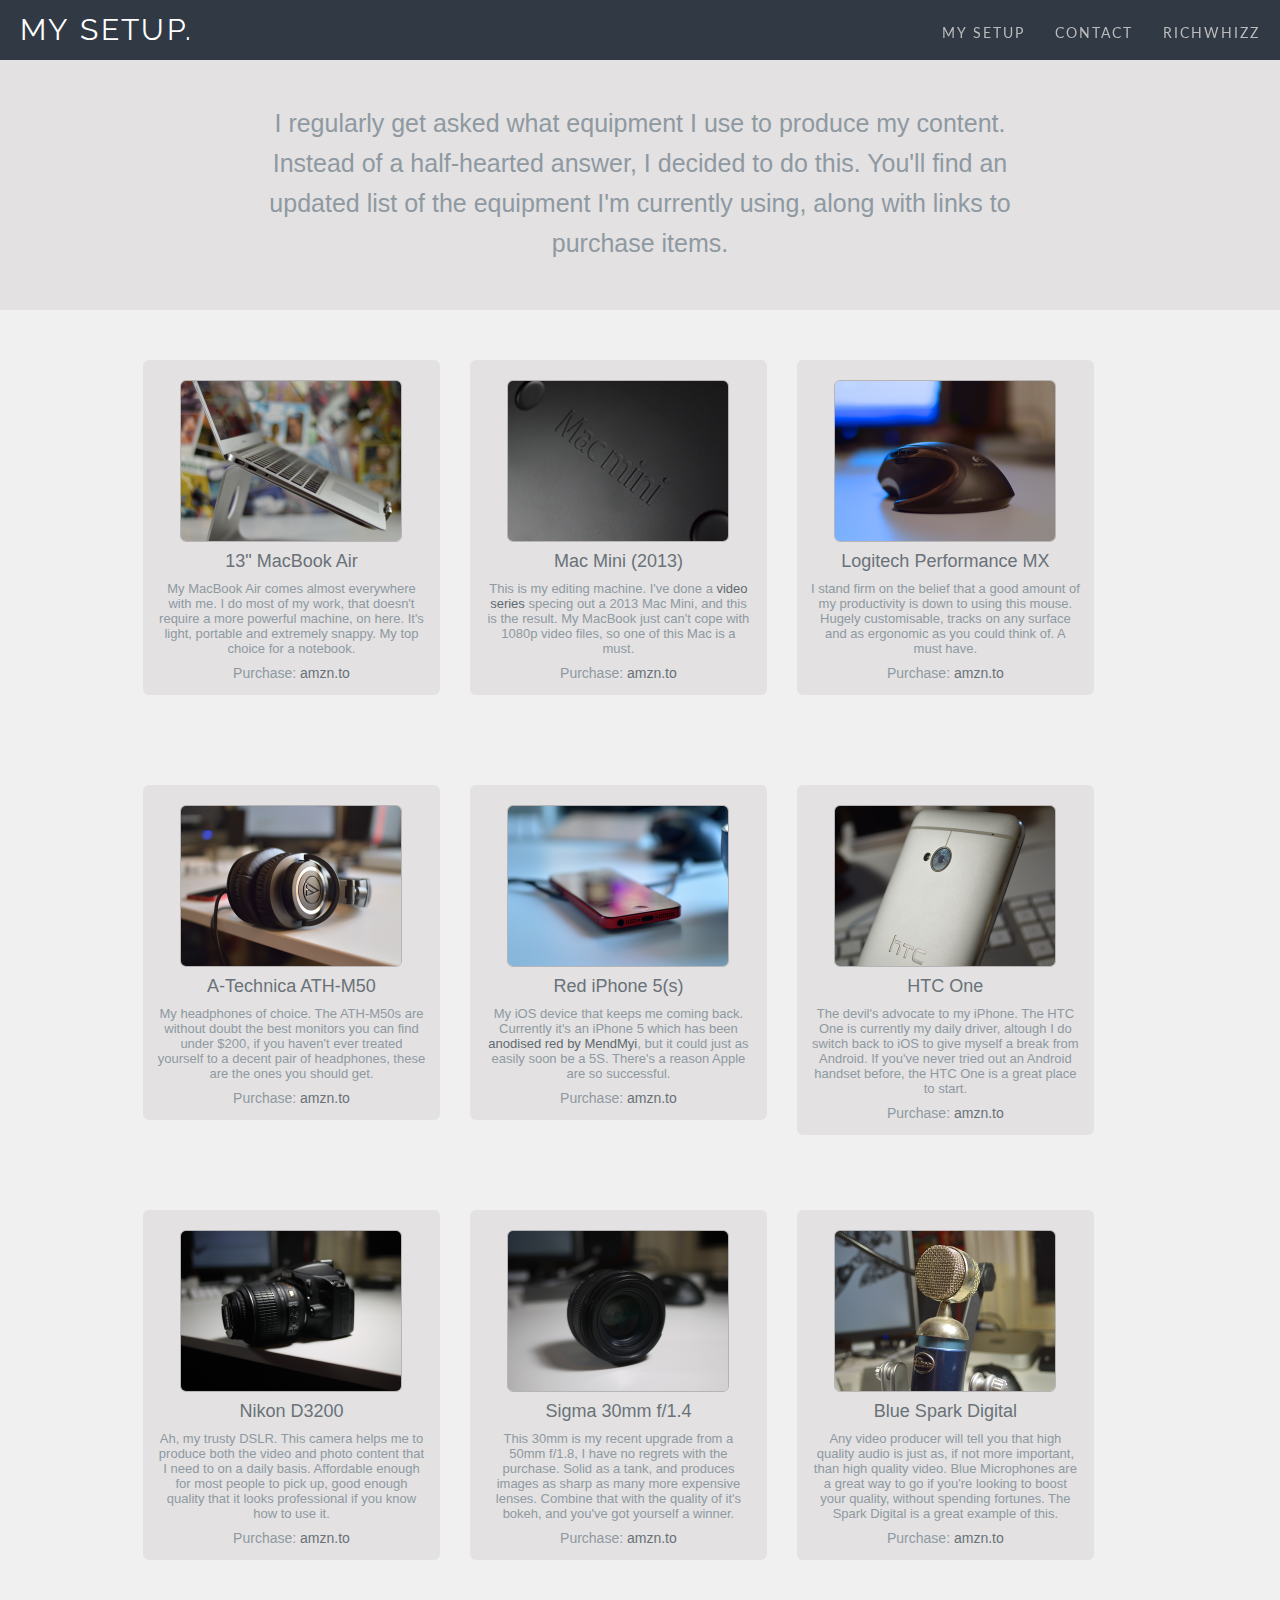
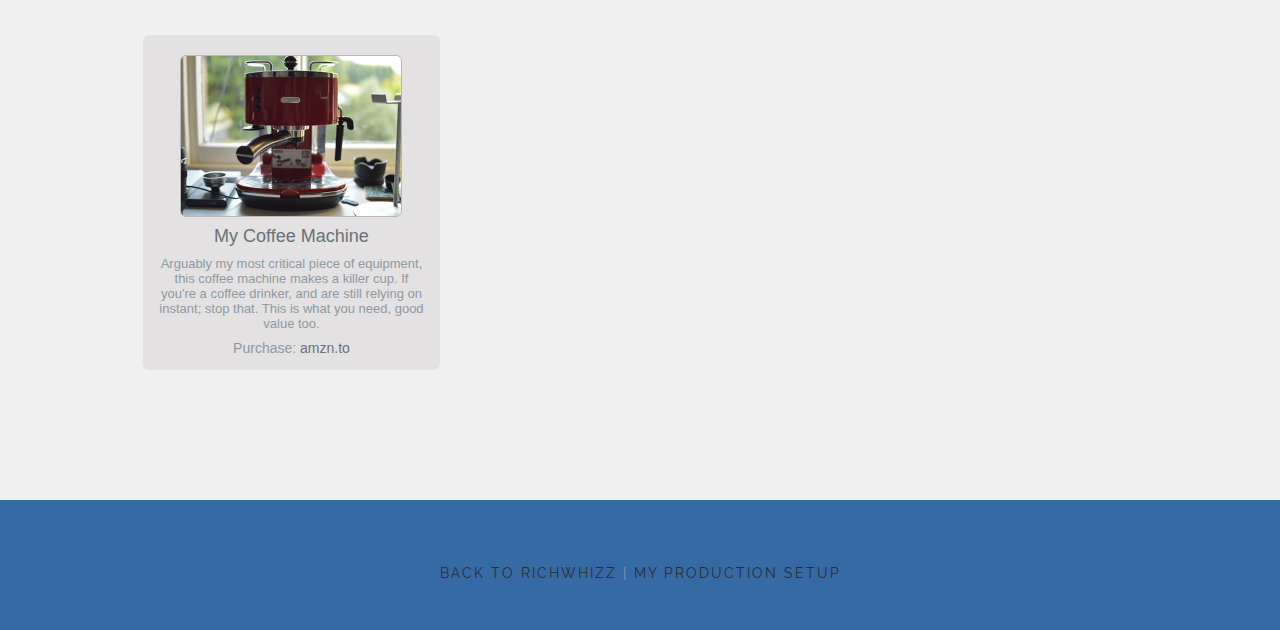
<file: index.html>
<!DOCTYPE html> 
<html lang="en">
<head> 

<title>Tom Rich | Production Setup</title> 

<meta charset="utf-8">
<meta name="viewport" content="initial-scale=1.0,user-scalable=no,maximum-scale=1" media="(device-height: 568px)">
<meta name="apple-mobile-web-app-capable" content="yes">
<meta name="HandheldFriendly" content="True">
<meta name="apple-mobile-web-app-status-bar-style" content="black">

<!-- Style Sheets --> 
<link rel="stylesheet" type="text/css" media="all" href="css/reset.css" />
<link rel="stylesheet" type="text/css" media="all" href="css/style.css" />
<link href='http://fonts.googleapis.com/css?family=Lato:400,700' rel='stylesheet' type='text/css'>
<link href='http://fonts.googleapis.com/css?family=Raleway' rel='stylesheet' type='text/css'>
<link rel="shortcut icon" href="/favicon.ico">


<!-- Scripts --> 
<script type="text/javascript">
	if (typeof jQuery == 'undefined')
		document.write(unescape("%3Cscript src='js/jquery-1.9.js'" + 
		"type='text/javascript'%3E%3C/script%3E"))
</script>
<script type="text/javascript" language="javascript" src="js/trunk.js"></script>
<script>
  (function(i,s,o,g,r,a,m){i['GoogleAnalyticsObject']=r;i[r]=i[r]||function(){
  (i[r].q=i[r].q||[]).push(arguments)},i[r].l=1*new Date();a=s.createElement(o),
  m=s.getElementsByTagName(o)[0];a.async=1;a.src=g;m.parentNode.insertBefore(a,m)
  })(window,document,'script','//www.google-analytics.com/analytics.js','ga');

  ga('create', 'UA-40121731-3', 'richwhizz.com');
  ga('send', 'pageview');

</script>
<!--[if lt IE 9]>
<script src="js/html5shiv.js"></script>
<![endif]-->


</head> 
 
<body> 

<div class="container">

	<header class="slideRight">     <!--	Add "slideRight" class to items that move right when viewing Nav Drawer  -->
		<ul id="navToggle" class="burger slideRight">    <!--	Add "slideRight" class to items that move right when viewing Nav Drawer  -->
			<li></li><li></li><li></li>
		</ul>
		<h1><a href="index.html">My setup.</a></h1>
	</header>
	<nav class="slideLeft">
		<ul>
			<li><a href="http://setup.richwhizz.com" class="active">My setup</a></li>
			<li><a href="http://RichWhizz.com/#contact">Contact</a></li>
			<li><a href="http://RichWhizz.com">RichWhizz</a></li>
		</ul>
	</nav>
	<div class="content slideRight">
			<div class="hero">
				<span id="hero-text">I regularly get asked what equipment I use to produce my content. Instead of a half-hearted answer, I decided to do this. You'll find an updated list of the equipment I'm currently using, along with links to purchase items.</span>
			</div>
			<div class="products">
				<div class="wrapper">
				<div class="tile">
					<div class="item">
						<a href="http://amzn.to/169TuHq"><img src="img/MB-Air.jpg"></a>
						<h3><a href="http://amzn.to/169TuHq">13" MacBook Air</a></h3>
						<p>My MacBook Air comes almost everywhere with me. I do most of my work, that doesn't require a more powerful machine, on here. It's light, portable and extremely snappy. My top choice for a notebook.</p>
						<h6>Purchase: <a href="http://amzn.to/169TuHq">amzn.to</a></h6>
					</div>
				</div>
				<div class="tile">
					<div class="item">
						<a href="http://amzn.to/Xvc3Yc"><img src="img/mac-mini.jpg"></a>
						<h3><a href="http://amzn.to/Xvc3Yc">Mac Mini (2013)</a></h3>
						<p>This is my editing machine. I've done a <a href="http://tomri.ch/1eSyP1q">video series</a> specing out a 2013 Mac Mini, and this is the result. My MacBook just can't cope with 1080p video files, so one of this Mac is a must.</p>
						<h6>Purchase: <a href="http://amzn.to/Xvc3Yc">amzn.to</a></h6>
					</div>
				</div>
				<div class="tile">
					<div class="item">
						<a href="http://amzn.to/10StRd6"><img src="img/performance-mx.jpg"></a>
						<h3><a href="http://amzn.to/10StRd6">Logitech Performance MX</a></h3>
						<p>I stand firm on the belief that a good amount of my productivity is down to using this mouse. Hugely customisable, tracks on any surface and as ergonomic as you could think of. A must have.</p>
						<h6>Purchase: <a href="http://amzn.to/10StRd6">amzn.to</a></h6>
					</div>
				</div>
				<div class="tile">
					<div class="item">
						<a href="http://amzn.to/116xPRs"><img src="img/ath-m50s.jpg"></a>
						<h3><a href="http://amzn.to/116xPRs">A-Technica ATH-M50</a></h3>
						<p>My headphones of choice. The ATH-M50s are without doubt the best monitors you can find under $200, if you haven't ever treated yourself to a decent pair of headphones, these are the ones you should get.</p>
						<h6>Purchase: <a href="http://amzn.to/116xPRs">amzn.to</a></h6>
					</div>
				</div>
				<div class="tile">
					<div class="item">
						<a href="http://amzn.to/1blblPK"><img src="img/iphone-5.jpg"></a>
						<h3><a href="http://amzn.to/1blblPK">Red iPhone 5(s)</a></h3>
						<p>My iOS device that keeps me coming back. Currently it's an iPhone 5 which has been <a href="http://tomri.ch/1eSzYpH">anodised red by MendMyi</a>, but it could just as easily soon be a 5S. There's a reason Apple are so successful.</p>
						<h6>Purchase: <a href="http://amzn.to/1blblPK">amzn.to</a></h6>
					</div>
				</div>
				<div class="tile">
					<div class="item">
						<a href="http://amzn.to/1b5f7wH"><img src="img/htc-one.jpg"></a>
						<h3><a href="http://amzn.to/1b5f7wH">HTC One</a></h3>
						<p>The devil's advocate to my iPhone. The HTC One is currently my daily driver, altough I do switch back to iOS to give myself a break from Android. If you've never tried out an Android handset before, the HTC One is a great place to start.</p>
						<h6>Purchase: <a href="http://amzn.to/1b5f7wH">amzn.to</a></h6>
					</div>
				</div>
				<div class="tile">
					<div class="item">
						<a href="http://amzn.to/R0JJWw"><img src="img/nikon-d3200.jpg"></a>
						<h3><a href="http://amzn.to/R0JJWw">Nikon D3200</a></h3>
						<p>Ah, my trusty DSLR. This camera helps me to produce both the video and photo content that I need to on a daily basis. Affordable enough for most people to pick up, good enough quality that it looks professional if you know how to use it.</p>
						<h6>Purchase: <a href="http://amzn.to/R0JJWw">amzn.to</a></h6>
					</div>
				</div>
				<div class="tile">
					<div class="item">
						<a href="http://amzn.to/X0h2sN"><img src="img/sigma.jpg"></a>
						<h3><a href="http://amzn.to/X0h2sN">Sigma 30mm f/1.4</a></h3>
						<p>This 30mm is my recent upgrade from a 50mm f/1.8, I have no regrets with the purchase. Solid as a tank, and produces images as sharp as many more expensive lenses. Combine that with the quality of it's bokeh, and you've got yourself a winner.</p>
						<h6>Purchase: <a href="http://amzn.to/X0h2sN">amzn.to</a></h6>
					</div>
				</div>
				<div class="tile">
					<div class="item">
						<a href="http://amzn.to/ZeOaCx"><img src="img/blue-spark.jpg"></a>
						<h3><a href="http://amzn.to/ZeOaCx">Blue Spark Digital</a></h3>
						<p>Any video producer will tell you that high quality audio is just as, if not more important, than high quality video. Blue Microphones are a great way to go if you're looking to boost your quality, without spending fortunes. The Spark Digital is a great example of this.</p>
						<h6>Purchase: <a href="http://amzn.to/ZeOaCx">amzn.to</a></h6>
					</div>
				</div>
				<div class="tile">
					<div class="item">
						<a href="http://amzn.to/14Vg3os"><img src="img/coffee.jpg"></a>
						<h3><a href="http://amzn.to/14Vg3os">My Coffee Machine</a></h3>
						<p>Arguably my most critical piece of equipment, this coffee machine makes a killer cup. If you're a coffee drinker, and are still relying on instant; stop that. This is what you need, good value too.</p>
						<h6>Purchase: <a href="http://amzn.to/14Vg3os">amzn.to</a></h6>
					</div>
				</div>
				</div>
			</div>
			<div id="footer">
				<p><a href="http://richwhizz.com">Back to RichWhizz</a> | <a href="http://setup.richwhizz.com">My Production Setup</a></p>
			</div>
	</div>
</div>
</body> 
</html>
</file>
<file: css/style.css>
img {
	width: 220px;
	height: 160px;
	border-radius: 6px;
	-webkit-border-radius: 6px;
	-moz-border-radius: 6px;
	vertical-align: middle;
	border: 1px solid #b6b4b4;
}

body {
	background-color: #F0F0F0;
	
	font: 13px "Helvetica Neue", Arial, Helvetica, Geneva, sans-serif;
	color: #8e99a1;
	text-rendering: optimizelegibility;
	z-index: 0;
	
	-webkit-tap-highlight-color:rgba(0,0,0,0);
	-webkit-text-size-adjust: none;
	-webkit-font-smoothing: antialiased;
	
	-moz-tap-highlight-color:rgba(0,0,0,0); 
	-moz-text-size-adjust: none;
	-moz-font-smoothing: antialiased;
	
	-ms-tap-highlight-color:rgba(0,0,0,0); 
	-ms-text-size-adjust: none;
	-ms-font-smoothing: antialiased;
}
a {text-decoration: none;}

.container {
	z-index: 1;

/*  Prevents Flickering  */
	-webkit-backface-visibility: hidden;
	-moz-backface-visibility: hidden;
	-ms-backface-visibility: hidden;
}

header {
	height: 60px;
	position: relative;
	background-color: #313945;
}
header h1 a {
	font-family: 'Raleway', sans-serif;
	letter-spacing: 0.08em;
	color: #FFF;
	text-align: left;
	font-size: 30px;
	line-height: 60px;
	padding-left: 20px;
	margin-top: 1px;
	text-transform: uppercase;

	-o-transition:.5s;
  	-ms-transition:.5s;
  	-moz-transition:.5s;
  	-webkit-transition:.5s;
  	transition:.5s;
}

header h1 a:hover {
	padding-left: 30px;
}

.burger {
	position: absolute;
	float: left;
	padding: 10px;
	top: 4px;
	left: 10px;
	
	display: none;
}
.burger li {
	width: 30px;
	height: 4px;
	background-color: #fff;
	border-radius: 3px;
	margin: 5px 0;
}
.burger.open li {background-color: #d9dde1;}

nav {
	position: absolute;
	top: 0;
	right: 5px;
}
nav li {
	float: left;
	display: inline-block;
}
nav li a {
	font-family: 'Lato', sans-serif;
	font-weight: 400;
	font-size: 14px;
	letter-spacing: 2px;
	color: #BBBBBB;
	padding: 24px 15px;
	display: block;
	text-transform: uppercase;

	-o-transition:.5s;
  	-ms-transition:.5s;
  	-moz-transition:.5s;
  	-webkit-transition:.5s;
  	transition:.5s;
}
nav li a:hover {
	color: #2270b1;
}

/*  Removable CSS  */

.content {
	min-height: 100%;
	position: relative;
}

.hero {
	height: 250px;
	width: 100%;
	background: #e3e1e1;
}

#hero-text {
	display: block;
	width: 70%;
	margin-right: auto;
	margin-left: auto;
	text-align: center;
	padding-top: 33px;
	font-family: 'Raleway' sans-serif;
	font-size: 23px;
	font-weight: 400;
	line-height: 35px;
}

.products {
	overflow: auto;
	background: #f0f0f0;
	padding-bottom: 220px;
}

.wrapper {
	margin: 0px auto;
	width: 80%;
	background: #f0f0f0;
}

.tile {
	float: left;
	width: 45%;
	height: 350px;
	margin-top: 50px;
	margin-bottom: 25px;
	margin-right: 15px;
	margin-left: 15px;
	text-align: center;
	position: relative;
}

.item {
	vertical-align: middle;
	display: inline-block;
	background-color: #e3e1e1;
	border-radius: 6px;
	-webkit-border-radius: 6px;
	-moz-border-radius: 6px;
	padding: 20px 14px 14px 14px;
}

h3 {
	padding-top: 9px;
	padding-bottom: 9px;
	font-size: 18px;
}

h3 a {
	color: #697279;
	-o-transition:.5s;
  	-ms-transition:.5s;
  	-moz-transition:.5s;
  	-webkit-transition:.5s;
  	transition:.5s;
}

h3 a:hover {
	color: #4885b1;
}

.tile p a {
	color: #606970;
	-o-transition:.5s;
  	-ms-transition:.5s;
  	-moz-transition:.5s;
  	-webkit-transition:.5s;
  	transition:.5s;
}

.tile p a:hover {
	color: #4885b1;
}

h6 {
	padding-top: 9px;
	font-size: 14px;
}

h6 a {
	color: #697279;
	-o-transition:.5s;
  	-ms-transition:.5s;
  	-moz-transition:.5s;
  	-webkit-transition:.5s;
  	transition:.5s;
}

h6 a:hover {
	color: #4885b1;
}

#footer {
	height: 130px;
	width: 100%;
	background-color: #356aa4;
	position: absolute;
	bottom: 0;
	left: 0;
}

#footer p {
	width: 90%;
	text-align: center;
	font-family: 'Raleway', sans-serif;
	font-weight: 400;
	font-size: 14px;
	letter-spacing: 2px;
	text-transform: uppercase;
	margin-right: auto;
	margin-left: auto;
	margin-top: 65px;
}

#footer a {
	color: #2d2d2d;
	-o-transition:.5s;
  	-ms-transition:.5s;
  	-moz-transition:.5s;
  	-webkit-transition:.5s;
  	transition:.5s;
}

#footer a:hover {
	color: #404040;
}

@media only screen and (max-width: 780px) {

header {
	height: 60px;
	z-index: 3;
	background-color: #313945;
	
	position: fixed;
	top: 0;
	right: 0;
	left: 0;
	
		/* starting point */
	-webkit-transform: translate3d(0,0,0);
	-moz-transform: translate3d(0,0,0);
	transform: translate3d(0,0,0);
}
header h1 a {
	color: #ffffff;
	text-align: center;
	padding-left: 0;
	display: block;
}
.burger {display: block;}


/*  Nav Drawer Layout  */
nav {position: relative;}

nav ul {
	height: 100%;
	overflow-y: auto;
}
nav li {
	display: block;
	float: none;
}
nav li a {
	padding: 22px 25px;
	letter-spacing: 3px;
	font-size: 14px;
}
nav li a.logo {
	display: none;
}
nav li a.active {
	color: #fff;
	background-color: #141e23;
}
nav li a:hover {
	color: #fff;
	background-color: #19252c;
}
nav li:first-child a.active,
nav li:first-child a:hover 
{border-radius: 10px 0 0 0;}


.hero{
	height: 310px;
	background: #e3e1e1;
}

#hero-text {
	display: block;
	width: 85%;
	margin-right: auto;
	margin-left: auto;
	text-align: center;
	padding-top: 75px;
	font-family: 'Raleway' sans-serif;
	font-size: 22px;
	font-weight: 400;
	line-height: 27px;
}

.wrapper {
	margin: 0px auto;
	height: 100%;
	width: 90%;
	background: #f0f0f0;
}

.tile {
	float: left;
	width: 100%;
	margin-top: 30px;
	margin-left: 0px;
	margin-bottom: 25px;
	text-align: center;
	position: relative;
}

.item {
	vertical-align: middle;
	display: inline-block;
	background-color: #e3e1e1;
	border-radius: 6px;
	-webkit-border-radius: 6px;
	-moz-border-radius: 6px;
	padding: 20px 14px 14px 14px;
}

#footer p {
	width: 95%;
	font-size: 12px;
}

/* NAVIGATION ANNIMATION */
nav {
	width: 93%;
	height: 100%;
	position: fixed;
	left: 0;
	top: 0;
	margin: 0;
	background-color: #1d2d35;
	border-radius: 8px;
	
	/* starting point */
	opacity: 0;
	-webkit-transform: translate3d(5%,0,0)scale(.97);
	-moz-transform: translate3d(5%,0,0)scale(.97);
	transform: translate3d(5%,0,0)scale(.97);
}

/*Nav Expanding Open Effect*/
nav.open {
	opacity: 1;

	-webkit-transform: translate3d(0,0,0)scale(1);
	-webkit-animation: slideIn .35s ease-in-out;
	
	-moz-transform: translate3d(0,0,0)scale(1);
	-moz-animation: slideIn .35s ease-in-out;
	
	transform: translate3d(0,0,0)scale(1);
	animation: slideIn .35s ease-in-out;
}
@-webkit-keyframes slideIn {
	0%       {opacity: .3;
				-webkit-transform: translate3d(5%,0,0)scale(.97);}
	100%  {opacity: 1;
				-webkit-transform: translate3d(0,0,0)scale(1);}
}
@-moz-keyframes slideIn {
	0%      {opacity: .3;
				-moz-transform: translate3d(5%,0,0)scale(.97);}
	100%  {opacity: 1;
				-moz-transform: translate3d(0,0,0)scale(1);}
}
@keyframes slideIn {
	0%      {opacity: .3;
				transform: translate3d(5%,0,0)scale(.97);}
	100%  {opacity: 1;
				transform: translate3d(0,0,0)scale(1);}
}

/*Nav Shrinking Closed Effect*/
nav.close {
	opacity: .3;
	
	-webkit-transform: translate3d(5%,0,0)scale(.97);
	-webkit-animation: slideOut .3s ease-in-out;
	
	-moz-transform: translate3d(5%,0,0)scale(.97);
	-moz-animation: slideOut .3s ease-in-out;
	
	transform: translate3d(5%,0,0)scale(.97);
	animation: slideOut .3s ease-in-out;
}
@-webkit-keyframes slideOut {
	0%      {opacity: 1;
				-webkit-transform: translate3d(0,0,0)scale(1);}
	100%  {opacity: .3;
				-webkit-transform: translate3d(5%,0,0)scale(.97);}
}
@-moz-keyframes slideOut {
	0%      {opacity: 1;
				-moz-transform: translate3d(0,0,0)scale(1);}
	100%  {opacity: .3;
				-moz-transform: translate3d(5%,0,0)scale(.97);}
}
@keyframes slideOut {
	0%      {opacity: 1;
				transform: translate3d(0,0,0)scale(1);}
	100%  {opacity: .3;
				transform: translate3d(5%,0,0)scale(.97);}
}



/* CONTENT ANNIMATION */
.content {
	/* starting point */
	-webkit-transform: translate3d(0,0,0);
	-moz-transform: translate3d(0,0,0);
	transform: translate3d(0,0,0);
}

/*Content Sliding Open Effect*/
header.open,
.content.open 
{   

	-webkit-transform: translate3d(240px,0,0);
	-webkit-animation: open .5s ease-in-out;
	
	-moz-transform: translate3d(240px,0,0);
	-moz-animation: open .5s ease-in-out;
	
	transform: translate3d(240px,0,0);
	animation: open .5s ease-in-out;
}
@-webkit-keyframes open {
	0%      {-webkit-transform: translate3d(0,0,0);}
	70%    {-webkit-transform: translate3d(260px,0,0);}
	100%  {-webkit-transform: translate3d(240px,0,0);}
}
@-moz-keyframes open {
	0%      {-moz-transform: translate3d(0,0,0);}
	70%    {-moz-transform: translate3d(260px,0,0);}
	100%  {-moz-transform: translate3d(240px,0,0);}
}
@keyframes open {
	0%      {transform: translate3d(0,0,0);}
	70%    {transform: translate3d(260px,0,0);}
	100%  {transform: translate3d(240px,0,0);}
}

/*Content Sliding Closed Effect*/
header.close,
.content.close 
{
	-webkit-transform: translate3d(0,0,0);
	-webkit-animation: close .3s ease-in-out;
	
	-moz-transform: translate3d(0,0,0);
	-moz-animation: close .3s ease-in-out;
	
	transform: translate3d(0,0,0);
	animation: close .3s ease-in-out;
}
@-webkit-keyframes close {
	0%      {-webkit-transform: translate3d(240px,0,0);}
	100%  {-webkit-transform: translate3d(0,0,0);}
}
@-moz-keyframes close {
	0%       {-moz-transform: translate3d(240px,0,0);}
	100%  {-moz-transform: translate3d(0,0,0);}
}
@keyframes close {
	0%       {transform: translate3d(240px,0,0);}
	100%  {transform: translate3d(0,0,0);}
}


}

@media only screen and (min-width: 320px) and (max-width: 399px) {

#hero-text {
	font-size: 20px;
}

#footer p {
	margin-top: 57px;
	line-height: 18px;
}

header h1 a:hover {
	padding-left: 0px;
}

}

@media only screen and (min-width: 400px) and (max-width: 779px) {

header h1 a:hover {
	padding-left: 0px;
}

}
@media only screen and (min-width: 550px) and (max-width: 780px) {

#hero-text {
	padding-top: 98px;
	font-size: 23px;
	line-height: 29px;
}

h1 a:hover {
	padding-left: 0px;
}

}
@media only screen and (min-width: 1000px) {

#hero-text {
	padding-top: 43px;
}

.tile {
	width: 29%;
}

}
@media only screen and (min-width: 1150px) {

#hero-text {
	width: 60%;
	padding-top: 43px;
	font-size: 25px;
	line-height: 40px;
}

}
@media only screen and (min-width: 1300px) {

.tile {
	width: 22%;
}

}
@media only screen and (min-width: 1400px) {

#hero-text {
	padding-top: 63px;
}

}
</file>
